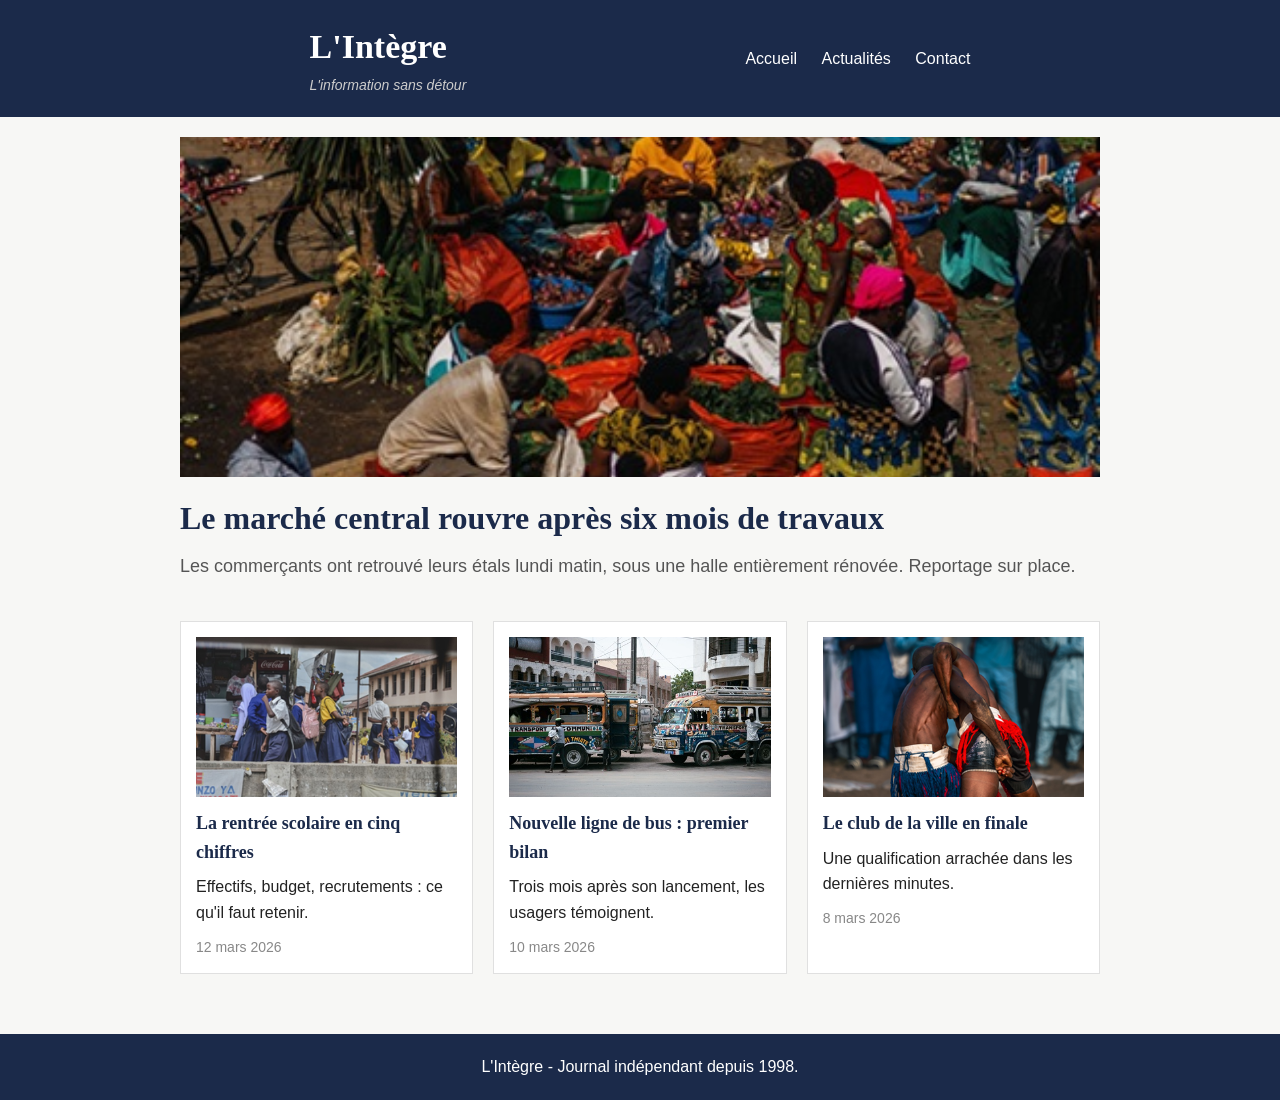
<file: index.html>
<!DOCTYPE html>
<html lang="fr"> 
    <head> 
        <meta charset="utf-8"> 
        <meta name="viewport" content="width=device-width, initial-scale=1"> 
        <title>L'Intègre - Accueil</title> 
        <link rel="stylesheet" href="style.css">
        <link rel="icon" href="images/icone.png">
    </head> 
    <body> 
      <header class="site-header"> 
        <div class="conteneur entete">
             <div class="marque"> 
                 <h1 class="logo">L'Intègre</h1> 
                 <p class="slogan">L'information sans détour</p> 
             </div>
             <nav class="nav"> 
                <a href="index.html">Accueil</a> 
                <a href="actualites.html">Actualités</a>
                <a href="contact.html">Contact</a>
             </nav> 
        </div>
      </header>
      <main class="conteneur"> 
         <section class="une"> 
             <img src="images/Une.jpg" alt="Le marché central au petit matin">
             <h2> Le marché central rouvre après six mois de travaux </h2>
             <p class="chapo"> Les commerçants ont retrouvé leurs étals lundi matin, sous une halle entièrement rénovée. Reportage sur place.</p>
         </section> 
         <section class="cartes"> 
             <article class="carte"> 
                 <img src="images/article_1.jpg" alt="Une salle de classe"> 
                 <h3>La rentrée scolaire en cinq chiffres</h3> 
                 <p>Effectifs, budget, recrutements : ce qu'il faut retenir.</p> 
                 <p class="date">12 mars 2026</p> 
             </article>
             <article class="carte"> 
                 <img src="images/article_2.jpg" alt="Un bus en ville"> 
                 <h3>Nouvelle ligne de bus : premier bilan</h3> 
                 <p>Trois mois après son lancement, les usagers témoignent.</p> 
                 <p class="date">10 mars 2026</p> 
             </article>
             <article class="carte"> 
                 <img src="images/article_3.png" alt="Un arène de lutte"> 
                 <h3>Le club de la ville en finale</h3> 
                 <p>Une qualification arrachée dans les dernières minutes.</p> 
                 <p class="date">8 mars 2026</p> 
             </article>
         </section>
       </main>
       <footer class="site-footer"> 
         <div class="conteneur">
             <p> L'Intègre - Journal indépendant depuis 1998. </p>
         </div>
       </footer>
    </body>
</html>
</file>
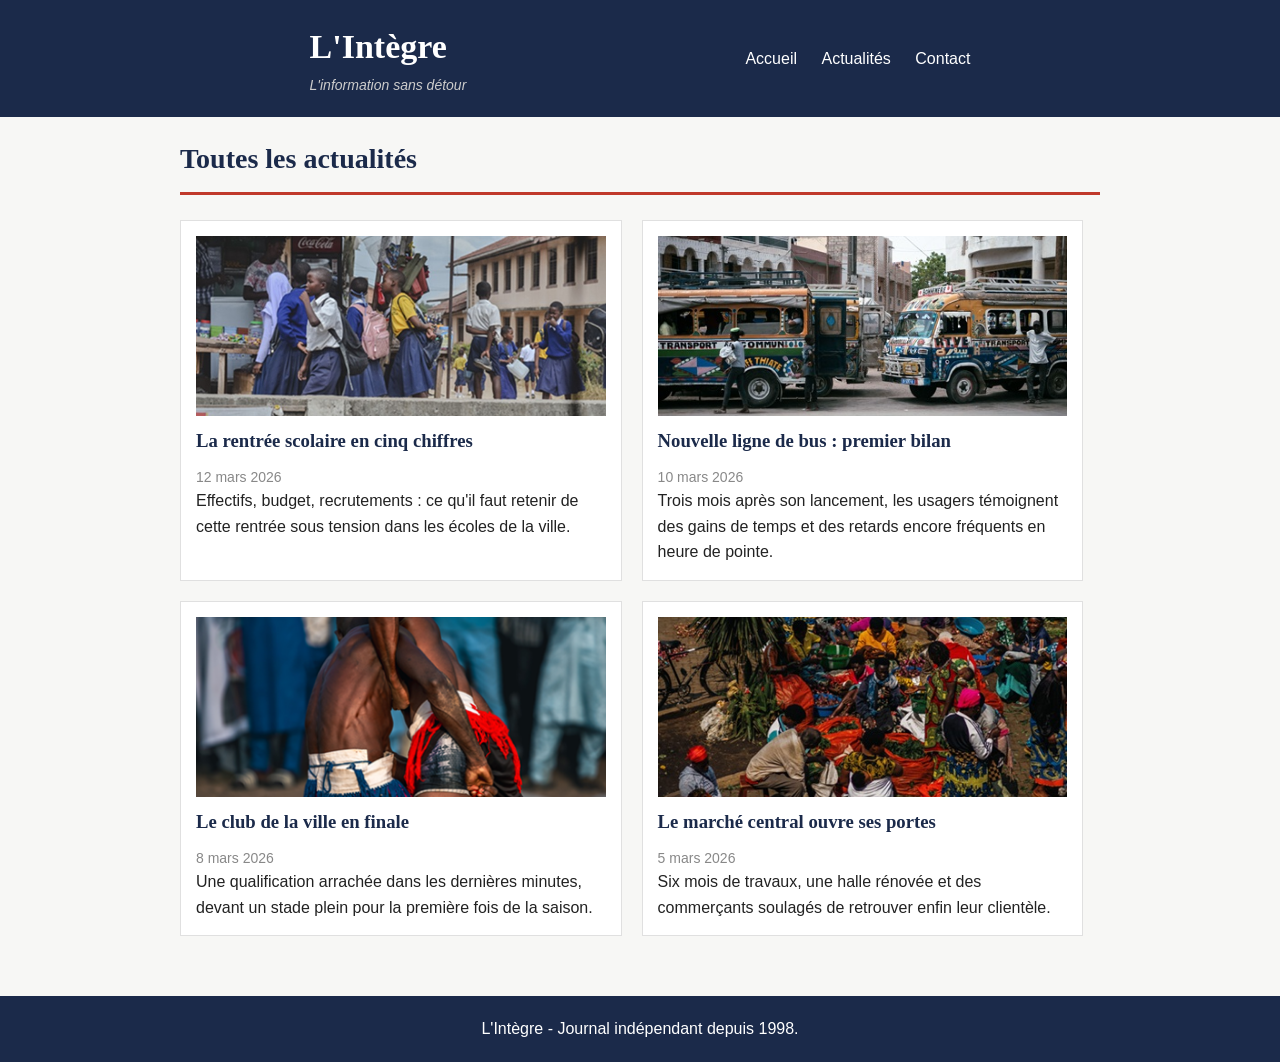
<file: actualites.html>
<!DOCTYPE html>
<html lang="fr"> 
    <head> 
        <meta charset="utf-8"> 
        <meta name="viewport" content="width=device-width, initial-scale=1"> 
        <title>L'Intègre - Actualités</title> 
        <link rel="stylesheet" href="style.css">
        <link rel="icon" href="images/icone.png">
    </head> 
    <body> 
      <header class="site-header"> 
        <div class="conteneur entete">
             <div class="marque"> 
                 <h1 class="logo">L'Intègre</h1> 
                 <p class="slogan">L'information sans détour</p> 
             </div>
             <nav class="nav"> 
                <a href="index.html">Accueil</a>
                <a href="actualites.html">Actualités</a>
                <a href="contact.html">Contact</a>
             </nav> 
        </div>
      </header>
      <main class="conteneur"> 
         <h2 class="titre-page">Toutes les actualités</h2> 
         <section class="liste-articles"> 
             <!-- MODÈLE : le premier article est complet. --> 
             <article class="article-item"> 
                <img src="images/article_1.jpg" alt="Une salle de classe"> 
                <h3>La rentrée scolaire en cinq chiffres</h3> 
                <p class="date">12 mars 2026</p> 
                <p>Effectifs, budget, recrutements : ce qu'il faut retenir de cette rentrée sous tension dans les écoles de la ville.</p> 
             </article> 
             <article class="article-item"> 
                <img src="images/article_2.jpg" alt="Un bus en ville"> 
                <h3>Nouvelle ligne de bus : premier bilan</h3> 
                <p class="date">10 mars 2026</p> 
                <p>Trois mois après son lancement, les usagers témoignent des gains de temps et des retards encore fréquents en heure de pointe.</p> 
             </article> 
              <article class="article-item"> 
                <img src="images/article_3.png" alt="Une arène de lutte"> 
                <h3>Le club de la ville en finale</h3> 
                <p class="date">8 mars 2026</p> 
                <p>Une qualification arrachée dans les dernières minutes, devant un stade plein pour la première fois de la saison.</p> 
             </article>  
              <article class="article-item"> 
                <img src="images/Une.jpg" alt="Le marché central"> 
                <h3>Le marché central ouvre ses portes</h3> 
                <p class="date">5 mars 2026</p> 
                <p>Six mois de travaux, une halle rénovée et des commerçants soulagés de retrouver enfin leur clientèle.</p> 
             </article> 
         </section>
       </main>
       <footer class="site-footer"> 
         <div class="conteneur">
             <p> L'Intègre - Journal indépendant depuis 1998. </p>
         </div>
       </footer>
    </body>
</html>
</file>
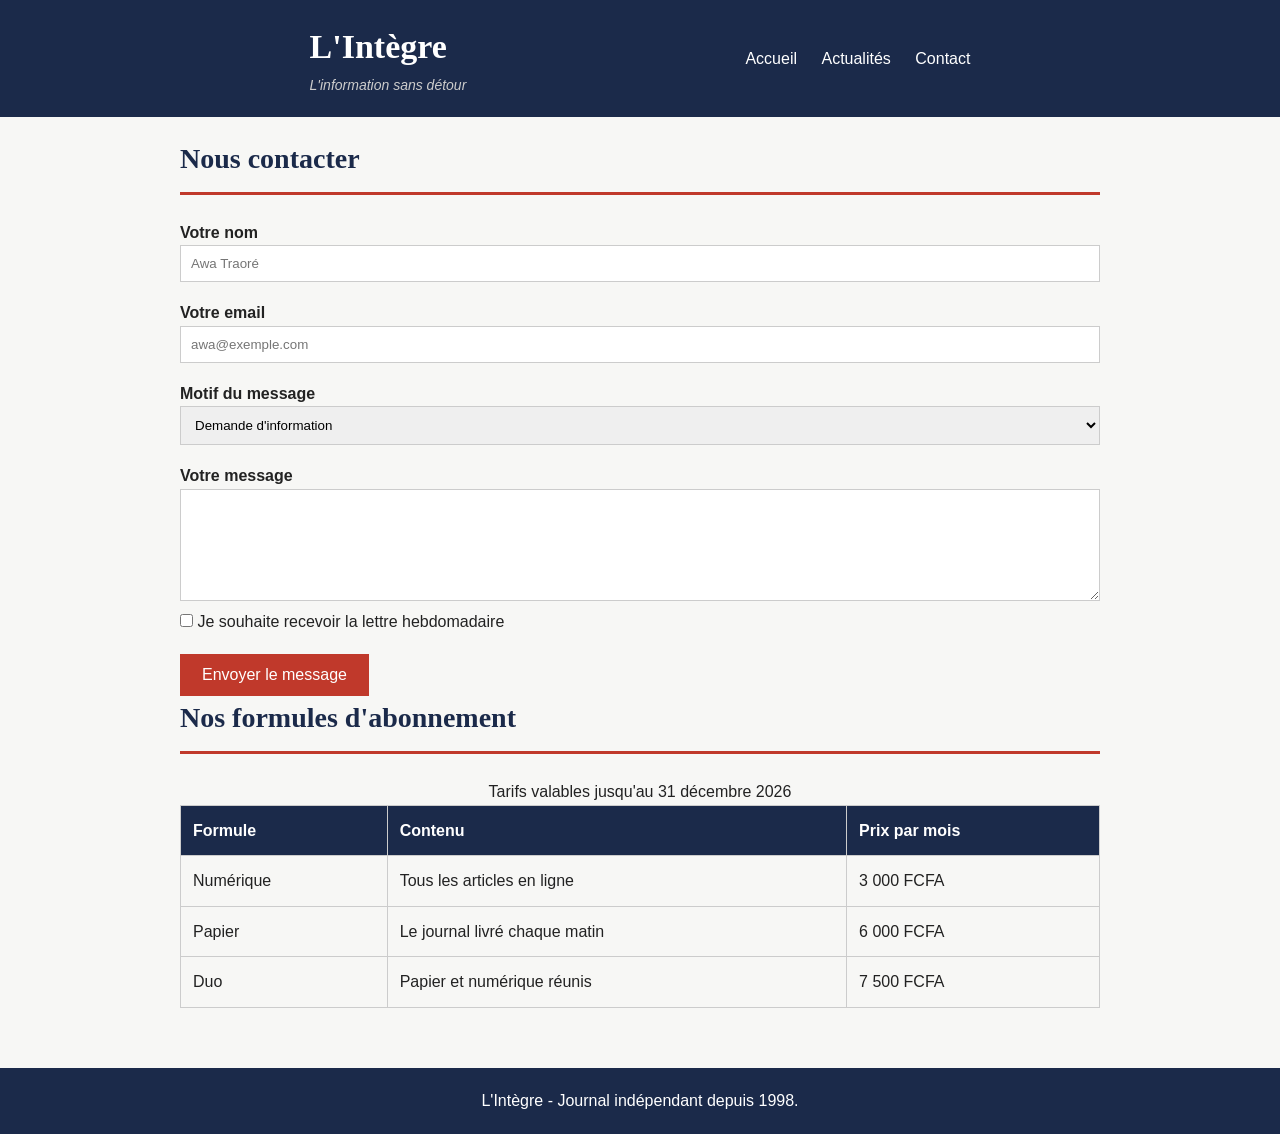
<file: contact.html>
<!DOCTYPE html>
<html lang="fr">

<head>
    <meta charset="utf-8">
    <meta name="viewport" content="width=device-width, initial-scale=1">
    <title>L'Intègre - Contact</title>
    <link rel="stylesheet" href="style.css">
    <link rel="icon" href="images/icone.png">
</head>

<body>
    <header class="site-header">
        <div class="conteneur entete">
            <div class="marque">
                <h1 class="logo">L'Intègre</h1>
                <p class="slogan">L'information sans détour</p>
            </div>
            <nav class="nav">
                <a href="index.html">Accueil</a>
                <a href="actualites.html">Actualités</a>
                <a href="contact.html">Contact</a>
            </nav>
        </div>
    </header>
    <main class="conteneur">
        <h2 class="titre-page">Nous contacter</h2>
    
        <form class="formulaire" action="#" method="post">
            <!-- MODÈLE : le premier champ est complet. Remarque bien : le for du label reprend l'id de l'input. -->
            <label for="nom">Votre nom</label>
            <input type="text" id="nom" name="nom" placeholder="Awa Traoré" required>
    
            <!-- TODO 1 : le champ email. Un label "Votre email" puis un input de type email, id et name valant "email", placeholder awa@exemple.com, et obligatoire (required). -->
            <label for="email">Votre email</label>
            <input type="email" id="email" name="email" placeholder="awa@exemple.com" required>
    
            <!-- TODO 2 : la liste déroulante "Motif du message". Un label, puis une balise select d'id et name "sujet", contenant 3 balises option : Demande d'information / Question sur un abonnement / Signaler une erreur dans un article -->
            <label for="sujet">Motif du message</label>
            <select id="sujet" name="sujet">
                <option value="information">Demande d'information</option>
                <option value="abonnement">Question sur un abonnement</option>
                <option value="erreur">Signaler une erreur dans un article</option>
            </select>
    
            <!-- TODO 3 : la zone de texte "Votre message". Un label, puis une balise textarea d'id et name "message", avec rows="6" et required. -->
            <label for="message">Votre message</label>
            <textarea id="message" name="message" rows="6" required></textarea>
    
            <!-- TODO 4 : la case à cocher. Un p de classe "case" contenant un input de type checkbox (id et name "lettre") suivi de son label "Je souhaite recevoir la lettre hebdomadaire". -->
            <p class="case">
                <input type="checkbox" id="lettre" name="lettre">
                <label for="lettre">Je souhaite recevoir la lettre hebdomadaire</label>
            </p>
    
            <!-- TODO 5 : le bouton d'envoi. Une balise button de type submit et de classe "bouton", avec le texte "Envoyer le message". -->
            <button type="submit" class="bouton">Envoyer le message</button>
        </form>
    
        <h2 class="titre-page">Nos formules d'abonnement</h2>
    
        <table class="tarifs">
            <caption>Tarifs valables jusqu'au 31 décembre 2026</caption>
            <!-- MODÈLE : la ligne d'en-tête et la première formule. -->
            <tr>
                <th>Formule</th>
                <th>Contenu</th>
                <th>Prix par mois</th>
            </tr>
            <tr>
                <td>Numérique</td>
                <td>Tous les articles en ligne</td>
                <td>3 000 FCFA</td>
            </tr>
            <!-- TODO 6 : la ligne Papier. Papier | Le journal livré chaque matin | 6 000 FCFA -->
            <tr>
                <td>Papier</td>
                <td>Le journal livré chaque matin</td>
                <td>6 000 FCFA</td>
            </tr>
            <!-- TODO 7 : la ligne Duo. Duo | Papier et numérique réunis | 7 500 FCFA -->
            <tr>
                <td>Duo</td>
                <td>Papier et numérique réunis</td>
                <td>7 500 FCFA</td>
            </tr>
        </table>
    </main>
    <footer class="site-footer">
        <div class="conteneur">
            <p> L'Intègre - Journal indépendant depuis 1998. </p>
        </div>
    </footer>
</body>

</html>
</file>
<file: style.css>
/* ===== 1. Bases ===== */
* { 
    margin: 0; 
    padding: 0; 
    box-sizing: border-box;
}
body { 
    font-family: Arial, Helvetica, sans-serif; 
    color: #222222; 
    background-color: #F7F7F5; 
    line-height: 1.6;
}
h1, h2, h3 { 
    font-family: Georgia, serif; 
    color: #1B2A4A;
}
img { 
    max-width: 100%; 
    display: block;
}
.conteneur { 
    width: 960px; 
    max-width: 100%; 
    margin: auto; /* c'est cette ligne qui centre le bloc */ 
    padding: 20px;
}
/* ===== 2. En-tête ===== */
.site-header { 
    background-color: #1B2A4A/* TODO : bleu nuit */; 
    color: #FFFFFF;
}
.site-header p {
    color:#CCCCCC;
    font-style: italic;
}
.entete { 
   display: flex;
   justify-content: space-around;
   align-items: center;
}
.logo { 
    color: #FFFFFF; 
    font-size: 34px;
}
.slogan { 
    color: #1B2A4A; 
    font-style: italic; 
    font-size: 14px;
}
.nav a { 
    color: #FFFFFF; 
    text-decoration: none;
    margin-left: 20px;
}
.nav a:hover{
    color: #C0392B;
    text-decoration: underline;
}
/* ===== 3. La une ===== */
.une { 
    margin-bottom: 40px;
}
.une img { 
    width: 100%;
    height: 340px; 
    object-fit: cover; /* recadre la photo sans la déformer */
}
.une h2 { 
    font-size: 32px;
    margin-top: 16px;
}
.chapo { 
   font-size: 18px;
   color: #555555;
   margin-top: 8px;
}
/* ===== 4. Les cartes ===== */
.cartes { 
    display: flex;
    gap: 20px;
}
.carte { 
    width: 33.33%; 
    background-color: #FFFFFF; 
    border: 1px, solid, #E0E0E0;
    padding: 15px;
}
.carte img { 
    width: 100%; 
    height: 160px; 
    object-fit: cover;
}
.carte h3 { 
    font-size: 18px; 
    margin: 12px 0 8px 0;
}
.date {
    color: #888888;
    font-size: 14px;
    margin-top: 10px;
}
/* ===== 5. Pied de page ===== */
.site-footer { 
    background-color: #1B2A4A;
    color: white;
    margin-top: 40px;
    text-align: center;
}
@media (max-width: 700px) {
     .entete { 
         flex-direction: column;
         text-align: center;
     } 
     .cartes { 
         flex-direction: column;
     } 
     .une img { 
       height: 200px; 
     } 
     .nav a { 
        margin: 0 10px; 
     }
}

/* ===== 7. Page Contact ===== */
.titre-page {
    font-size: 28px;
    margin-bottom: 25px;
    /* TODO : trait rouge sous le titre (border-bottom 3px solid + rouge de la charte, padding-bottom 10px) */
    border-bottom: 3px solid #C0392B;
    padding-bottom: 10px;
}

.formulaire label {
    /* TODO : chaque label sur sa propre ligne (display), 18px d'espace au-dessus, texte en gras (font-weight) */
    display: block;
    margin-top: 18px;
    font-weight: bold;
}

.formulaire input,
.formulaire select,
.formulaire textarea {
    width: 100%;
    padding: 10px;
    border: 1px solid #CCCCCC;
    font-family: Arial, sans-serif;
}

.case label {
    display: inline;
    /* le label de la case reste sur la même ligne */
    font-weight: normal;
}

.case input {
    width: auto;
    /* sinon la case ferait 100% de large */
}

.bouton {
    /* TODO : fond rouge de la charte, texte blanc, aucune bordure (border: none), padding 12px 22px, 20px d'espace au-dessus, font-size 16px, et cursor: pointer */
    background-color: #C0392B;
    color: #FFFFFF;
    border: none;
    padding: 12px 22px;
    margin-top: 20px;
    font-size: 16px;
    cursor: pointer;
}

/* TODO : au survol du bouton (.bouton:hover), un rouge plus sombre : #96281B */
.bouton:hover {
    background-color: #96281B;
}

.tarifs {
    width: 100%;
    border-collapse: collapse;
    /* fusionne les bordures des cellules */
    margin-top: 20px;
}

.tarifs th,
.tarifs td {
    /* TODO : bordure 1px solid #CCCCCC, padding 12px, texte aligné à gauche */
    border: 1px solid #CCCCCC;
    padding: 12px;
    text-align: left;
}

.tarifs th {
    /* TODO : fond bleu nuit, texte blanc */
    background-color: #1B2A4A;
    color: #FFFFFF;
}

/* ===== 8. Page Actualités ===== */
.liste-articles { 
    display: flex; 
    flex-wrap: wrap;
    gap: 20px;
}
.article-item { 
    width: 48%;
    background-color: white;
    border:  1px, solid, #E0E0E0;
    padding: 15px;
}
.article-item img { 
    width: 100%; 
    height: 180px; 
    object-fit: cover; 
    margin-bottom: 10px;
}
@media (max-width: 700px) { 
    .article-item { 
        flex-direction: column;
    }
}
</file>
